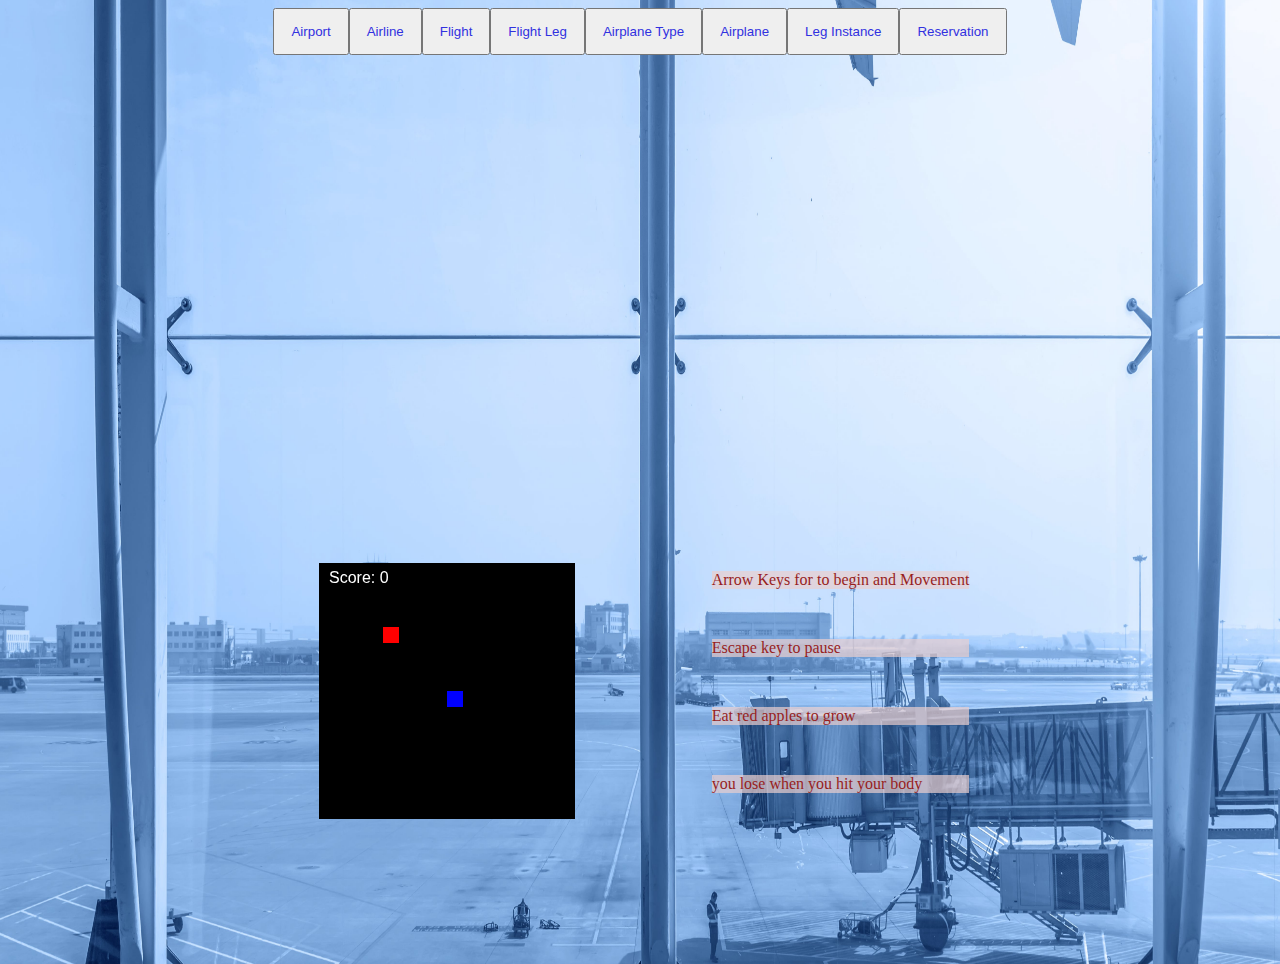
<file: index.html>
<!DOCTYPE html>
<html lang="en">

<head>
    <meta charset="UTF-8">
    <meta name="viewport" content="width=device-width, initial-scale=1.0">
    <title>Airport Database</title>
    <link rel="stylesheet" href="style.css">
    <link rel="shortcut icon" href="Images/icon.ico" type="image/x-icon">
</head>

<body>
    <div class="flex-container">
        <ul>
            <li><button id="Airport">Airport</button></li>
            <li><button id="Airline">Airline</button></li>
            <li><button id="Flight">Flight</button></li>
            <li><button id="FlightLeg">Flight Leg</button></li>
            <li><button id="Airplane_Type">Airplane Type</button></li>
            <li><button id="Airplane">Airplane</button></li>
            <li><button id="LegInstance">Leg Instance</button></li>
            <li><button id="Reservation">Reservation</button></li>
        </ul>
    </div>
    <div class="contain">
        <div class="flex-container">
            <iframe src="pages/Home.php" name="iframe_a" height="500px" width="100%" title="Iframe" id="frame"></iframe>
        </div>
        <div class="flex-container">
            <iframe src="snake.html" name="iframe_b" height="401px" width="401px" title="Iframe1" id="frame1"></iframe>
            <div class="instructions">
                <p>Arrow Keys for to begin and Movement</p>
                <br>
                <p>Escape key to pause</p>
                <br>
                <p>Eat red apples to grow</p>
                <br>
                <p>you lose when you hit your body</p>
            </div>
        </div>
    </div>

    <script src="script.js"></script>
</body>

</html>
</file>
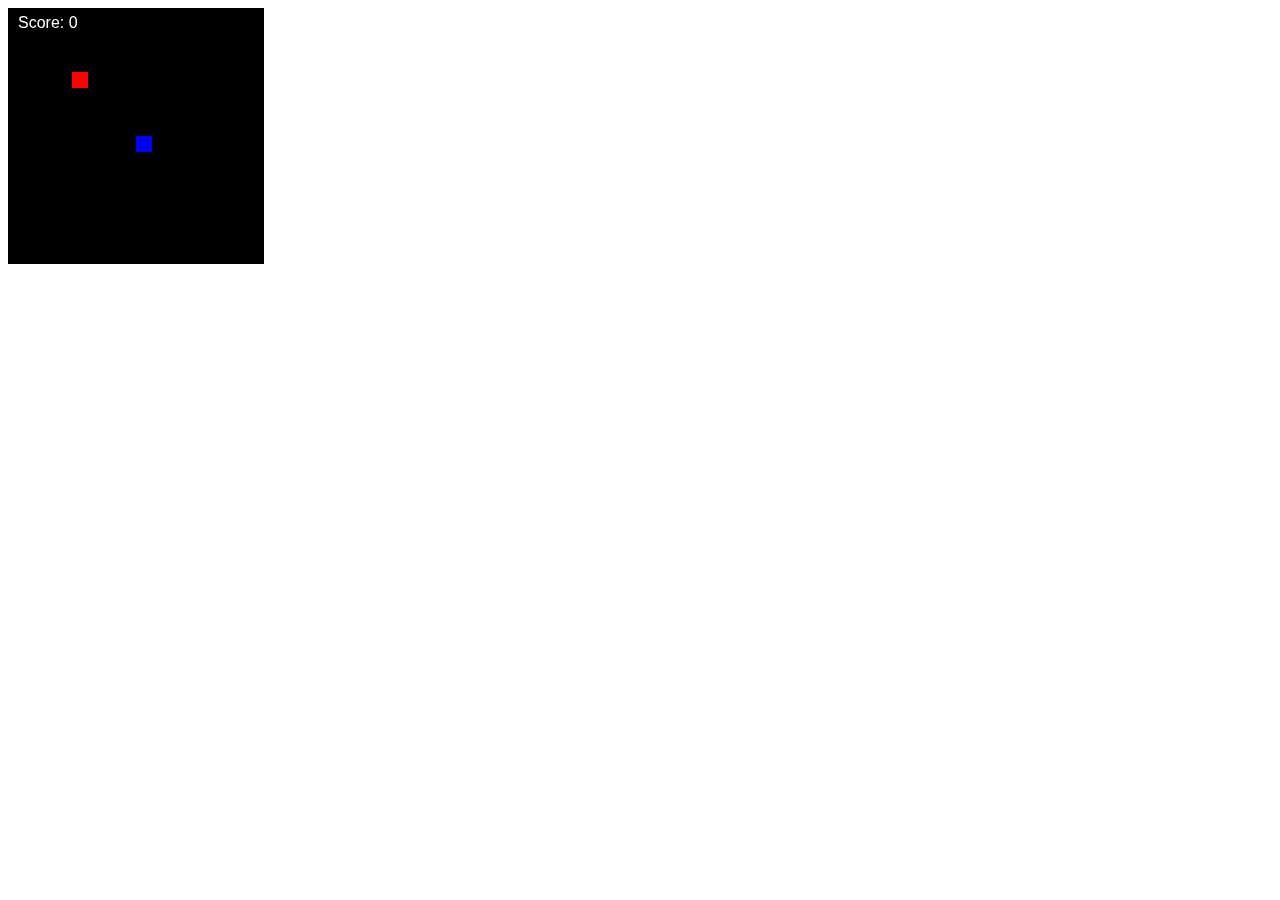
<file: snake.html>
<!DOCTYPE html>
<html lang="en">

<head>
    <meta charset="UTF-8">
    <meta name="viewport" content="width=device-width, initial-scale=1.0">
    <title>Snake</title>
</head>

<body>
    <canvas id="canvas" width="256" height="256" style="background: black;">
        <script>
            let ctx = canvas.getContext("2d");
            let snake = [[8, 8]], apple = [4, 4], [dx, dy] = [0, 0];
            let running = true; // Variable to control game state
            let score = 0; // Initialize score to zero

            // Function to stop the game
            function stopGame() {
                running = false;
            }

            document.addEventListener('keydown', function (event) {
                if (event.key === 'ArrowUp' || event.key === 'ArrowDown') {
                    event.preventDefault();
                } else if (event.key === 'Escape') { // Listen for the Escape key
                    stopGame();
                }
                if (running == false) {
                    if (event.key === 'ArrowUp' || event.key === 'ArrowDown' || event.key === 'ArrowLeft' || event.key === 'ArrowRight') {
                        running = true;
                        snake = [[8, 8]]; // Reset snake length to 1
                    }
                }
            });

            onkeydown = ({ key }) => [dx, dy] =
                {
                    [key]: [dx, dy], ArrowRight: [dx || 1, 0], ArrowLeft: [dx || -1, 0],
                    ArrowDown: [0, dy || 1], ArrowUp: [0, dy || -1]
                }[key];
            setInterval(() => {
                if (!running) return; // If game is stopped, exit the loop

                snake.unshift([(snake[0][0] + dx) & 15, (snake[0][1] + dy) & 15]);
                if ("" + snake[0] == apple) {
                    with (Math) do apple = [floor(random() * 16), floor(random() * 16)];
                    while (snake.some(seg => "" + seg == apple));
                    score++; // Increase score by 1 when the snake eats an apple
                } else if (snake.slice(1).some(seg => "" + seg == snake[0]) || snake.some((seg, index) => index && "" + seg == "" + snake[0])) {
                    // If the snake hits itself, reset the score to zero
                    score = 0;
                    running = false; // Stop the game
                } else snake.pop();
                ctx.clearRect(0, 0, 256, 256);
                ctx.fillStyle = "red";
                ctx.fillRect(apple[0] * 16, apple[1] * 16, 16, 16);
                ctx.fillStyle = "blue";
                snake.forEach(([x, y]) => ctx.fillRect(x * 16, y * 16, 16, 16));
                // Display score
                ctx.fillStyle = "white";
                ctx.font = "16px Arial";
                ctx.fillText("Score: " + score, 10, 20);
            }, 125);
        </script>
</body>

</html>
</file>
<file: style.css>
body {
    background-image: url("Images/airport-terminal-min.jpg");
    background-color: lightgray;
    background-size: 1920px 1500px;
    background-repeat: no-repeat;
    background-position: center center;
}

.flex-container {
    display: flex;
    justify-content: center;
}

contain.flex-container {
    display: flex;
    align-items: flex-start;
}

contain.frame-container iframe {
    margin-right: 10px;
}
p {
    height: fit-content;
    color: rgb(151, 30, 30);
    background-color: rgba(234, 206, 206, 0.7);
}

/* Navbar but buttons instead */
ul {
    list-style-type: none;
    margin: 0;
    padding: 0;
    display: flex;
    border: none;
}


button {
    color: rgb(49, 49, 224);
    text-align: center;
    padding: 14px 16px;
    text-decoration: none;
    cursor: pointer;
}

button:hover:not(.active) {
    background-color: #ddd;
    transition: background-color 0.5s ease;
}

button.active {
    background-color: #5a95d4;
    color: black;
    border: 1px solid blue;
    transform: translateY(1.5px);
}

iframe {
    border: none;
}
</file>
